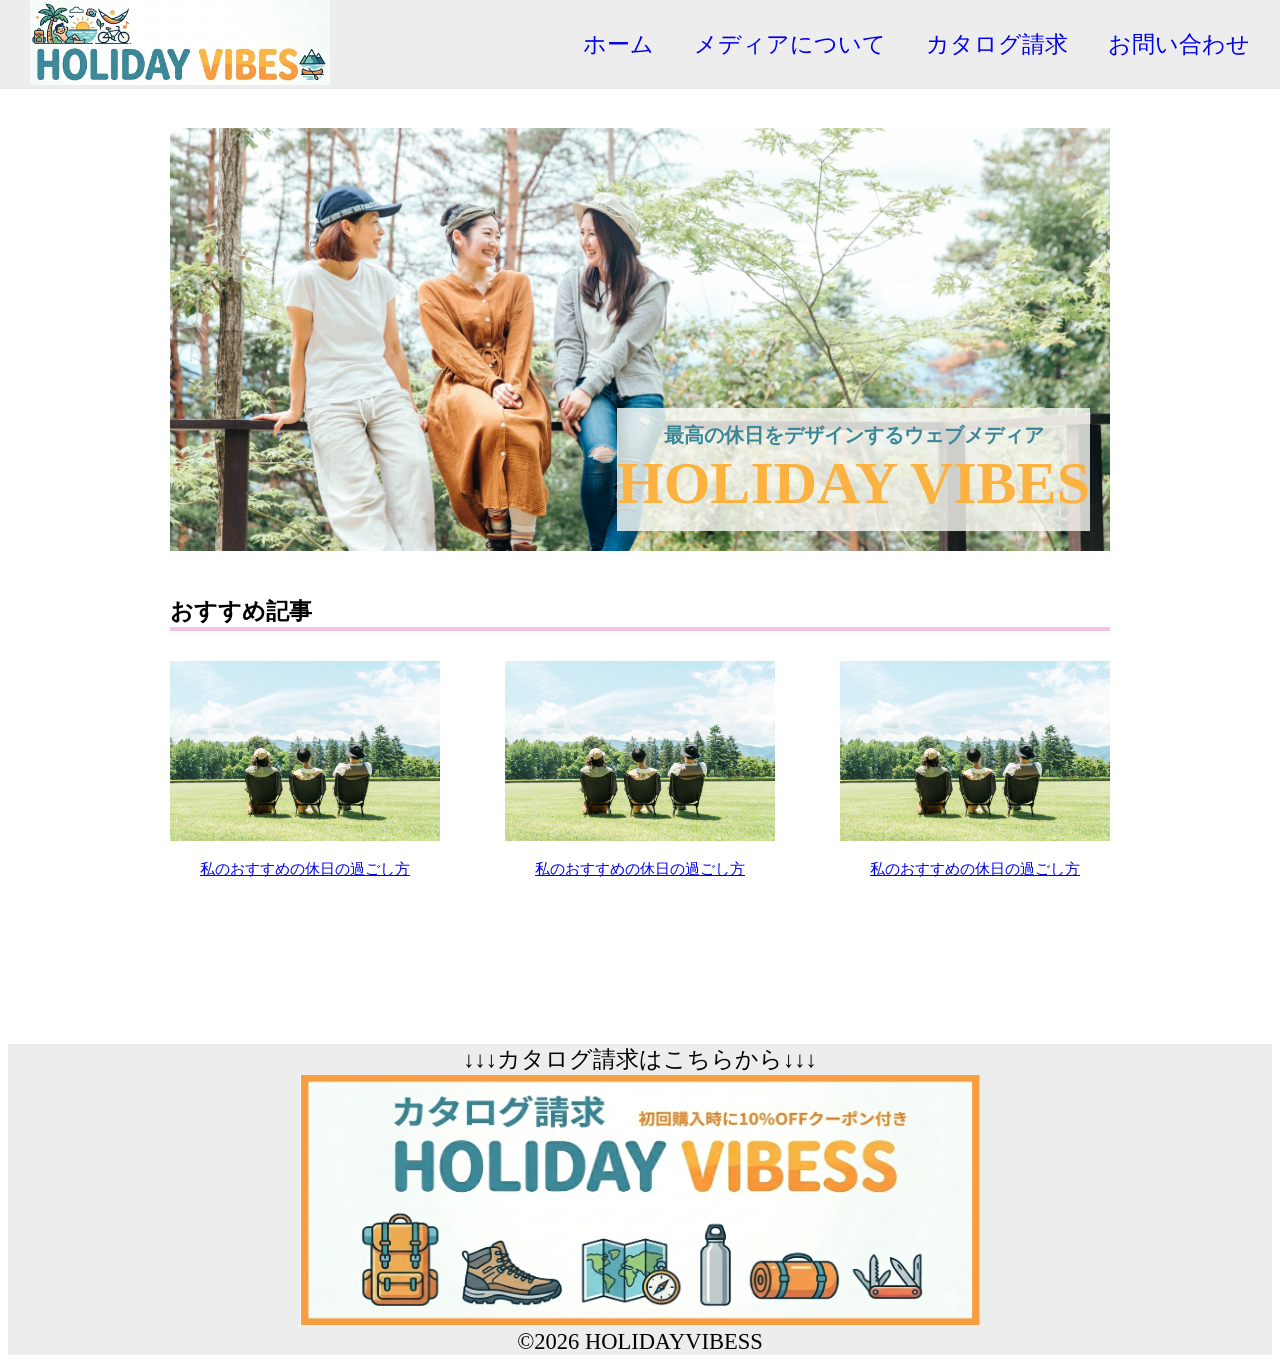
<file: 0406/index.html>
<!DOCTYPE html>
<html>
    <link rel="stylesheet" href="assets/css/mainpage.css">
  <head>
    <title>HOLIDAYVIBESSメインページ</title>
    <meta name="viewport" content="width=device-width, initial-scale=1.0">
  </head>

  <body>
  
  <header>
  
    <div>
      <img src="images/logo.png" alt="ロゴ" id="image-1" width="300" height="auto">
    </div>

    <nav>
            <ul>
                <li><a href="index.html">ホーム</a></li>
                <li><a href="https://www.e-corporation.co.jp/">メディアについて</a></li>
                <li><a href="kataroguform.html">カタログ請求</a></li>
                <li><a href="question.html">お問い合わせ</a></li>
            </ul>
        </nav>

    </header>

    

    <main>
        
        <div class="main-visual">
          <img src="images/mainpage.jpg" alt="メインページ写真" id="image-2">
          <div class="text">
            <h1>
              最高の休日をデザインするウェブメディア
              <br>
              <span class="site-name">HOLIDAY VIBES</span>
            </h1>
          </div>  
        </div>
        <h2>おすすめ記事</h2>

        <div class="articles">
            <div>
                <a href="article.html">
                <img src="images/image.jpg"  width="270" height="180" alt="3人">
                <p>私のおすすめの休日の過ごし方</p>
                </a>
            </div>

            <div>
                <a href="article.html">
                <img src="images/image.jpg"  width="270" height="180" alt="3人">
                <p>私のおすすめの休日の過ごし方</p>
                </a>
            </div>

            <div>
                <a href="article.html">
                <img src="images/image.jpg"  width="270" height="180" alt="3人">
                <p>私のおすすめの休日の過ごし方</p>
                </a>
            </div>
        </div>

    </main>

  <a id="back-btn" href="#">TOPに戻る</a>


  <script src="assets/js/buckbtn.js"></script>
  </body>
      <footer>
    <p>↓↓↓カタログ請求はこちらから↓↓↓</p>
    <a href="kataroguform.html" target="_blank">
      <img src="images/banner.png" alt="カタログ請求" width="680px" height="250px">
    </a>
    <p id="copyright">&copy;2026 HOLIDAYVIBESS</p>
  </footer>
</html>
</file>
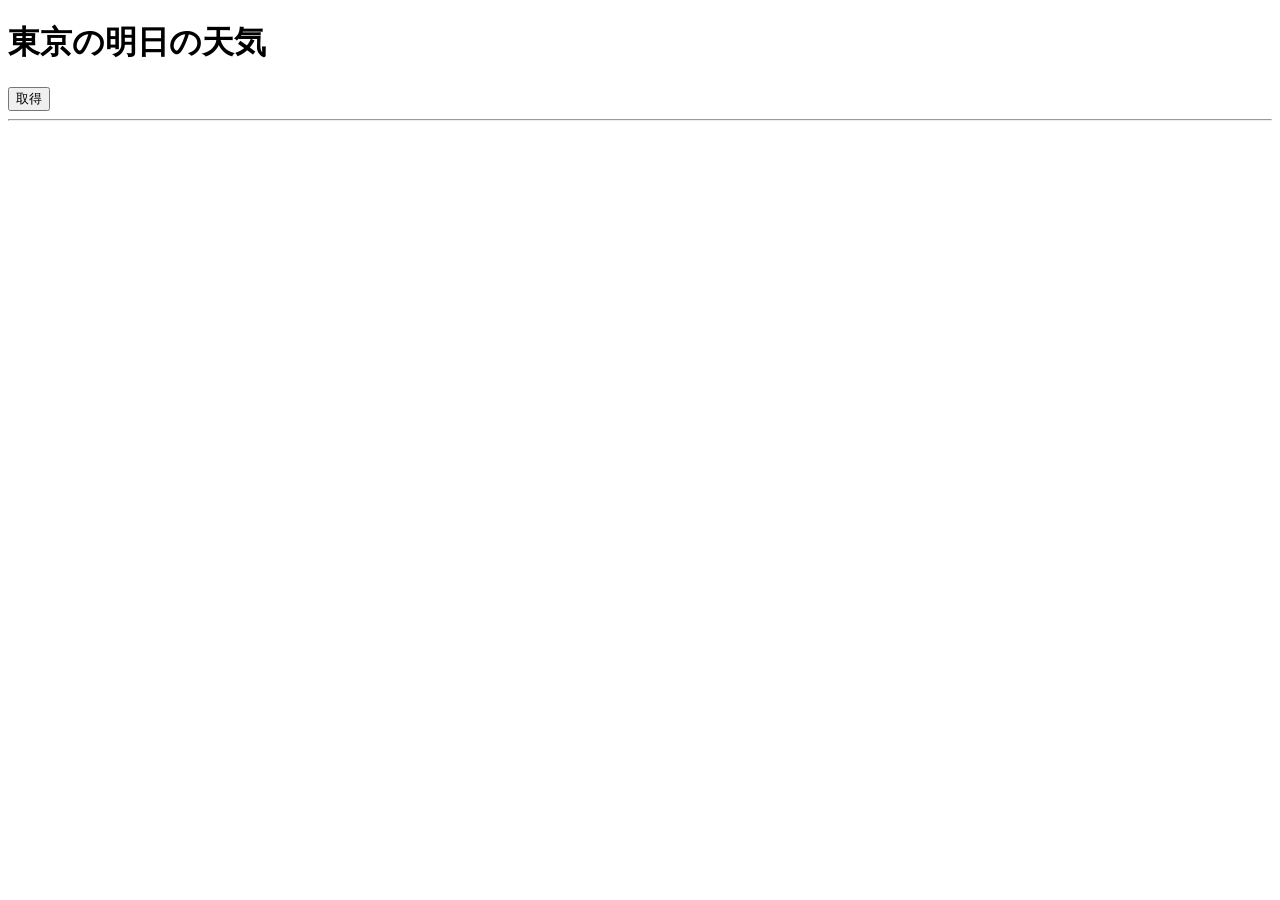
<file: 0420/index.html>
<!DOCTYPE html>
<html lang="ja">
<head>
    <meta charset="UTF-8">
    <meta name="viewport" content="width=device-width, initial-scale=1.0">
    <link rel="stylesheet" href="style.css">
    <title>'東京の明日の天気'</title>
</head>
<body>
  <h1>東京の明日の天気</h1>  

  <button id="output-btn">取得</button>

  <hr>

  <ul id="list1">
 
  </ul>

  <script src="weather.js"></script>
</body>
</html>
</file>
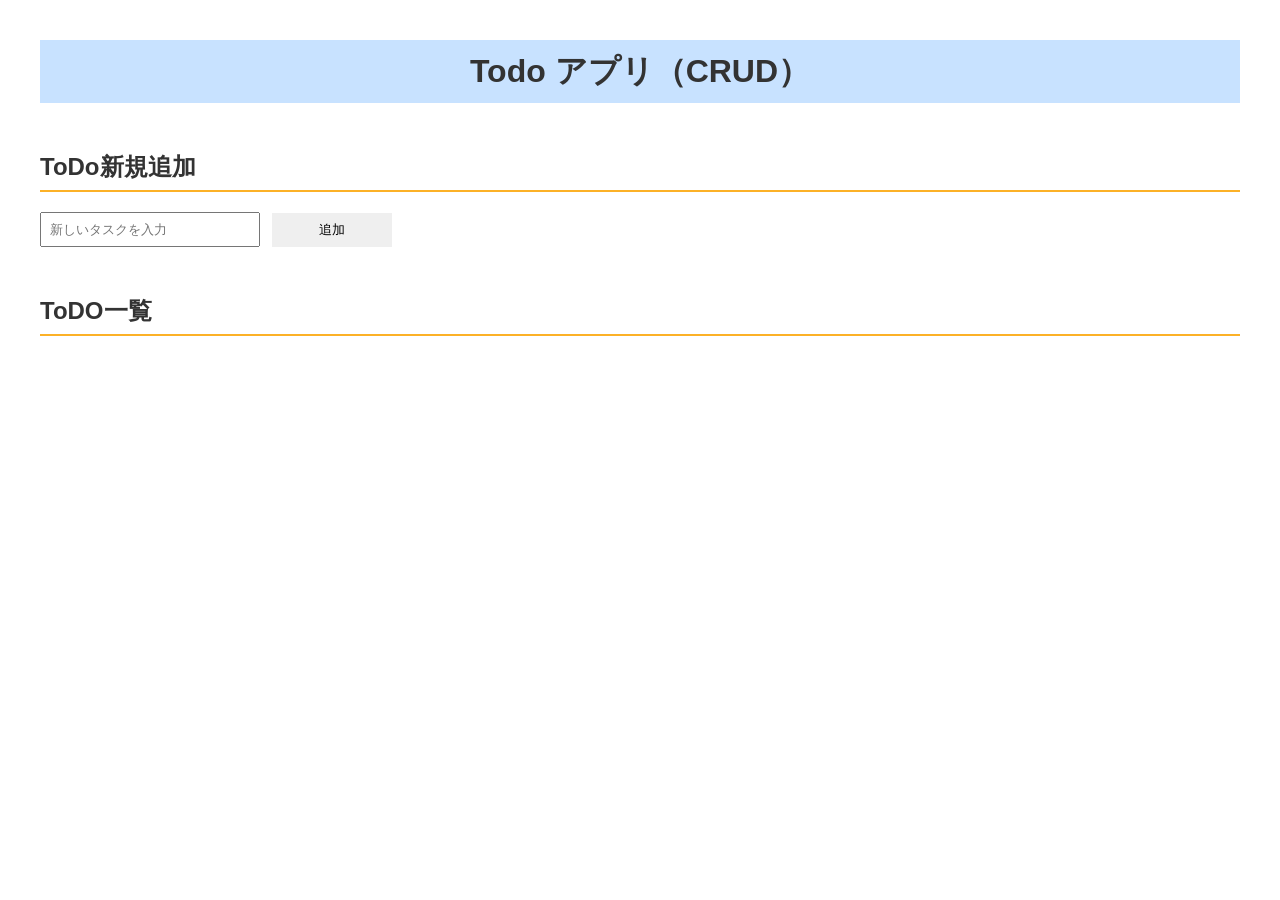
<file: f8506d40-a412-4026-8727-4015693291d3/todo/index.html>
<!DOCTYPE html>
<html lang="en">
<head>
	<meta charset="UTF-8">
	<meta name="viewport" content="width=device-width, initial-scale=1.0">
	<title>ToDOアプリ（CRUD）</title>
	<link rel="stylesheet" href="assets/css/style.css">
</head>
<body>
	<header>
		<h1>Todo アプリ（CRUD）</h1>
	</header>
	<main>
		<section>
			<form action="" name="form1">
				<!-- 入力フォーム -->
				<h2>ToDo新規追加</h2>
				<div class="form-area">
					<input id="todo-input"  name="addtext" type="text" placeholder="新しいタスクを入力">
					<button id="add-btn" type="button">追加</button>
				</div>
			</form>
		</section>
		<section>
			<h2>ToDO一覧</h2>
			<ul id="todo-list">

			</ul>
		</section>
	</main>

	<!-- 一覧表示 -->
	<script src="assets/js/app.js"></script>
</body>
</html>
</file>
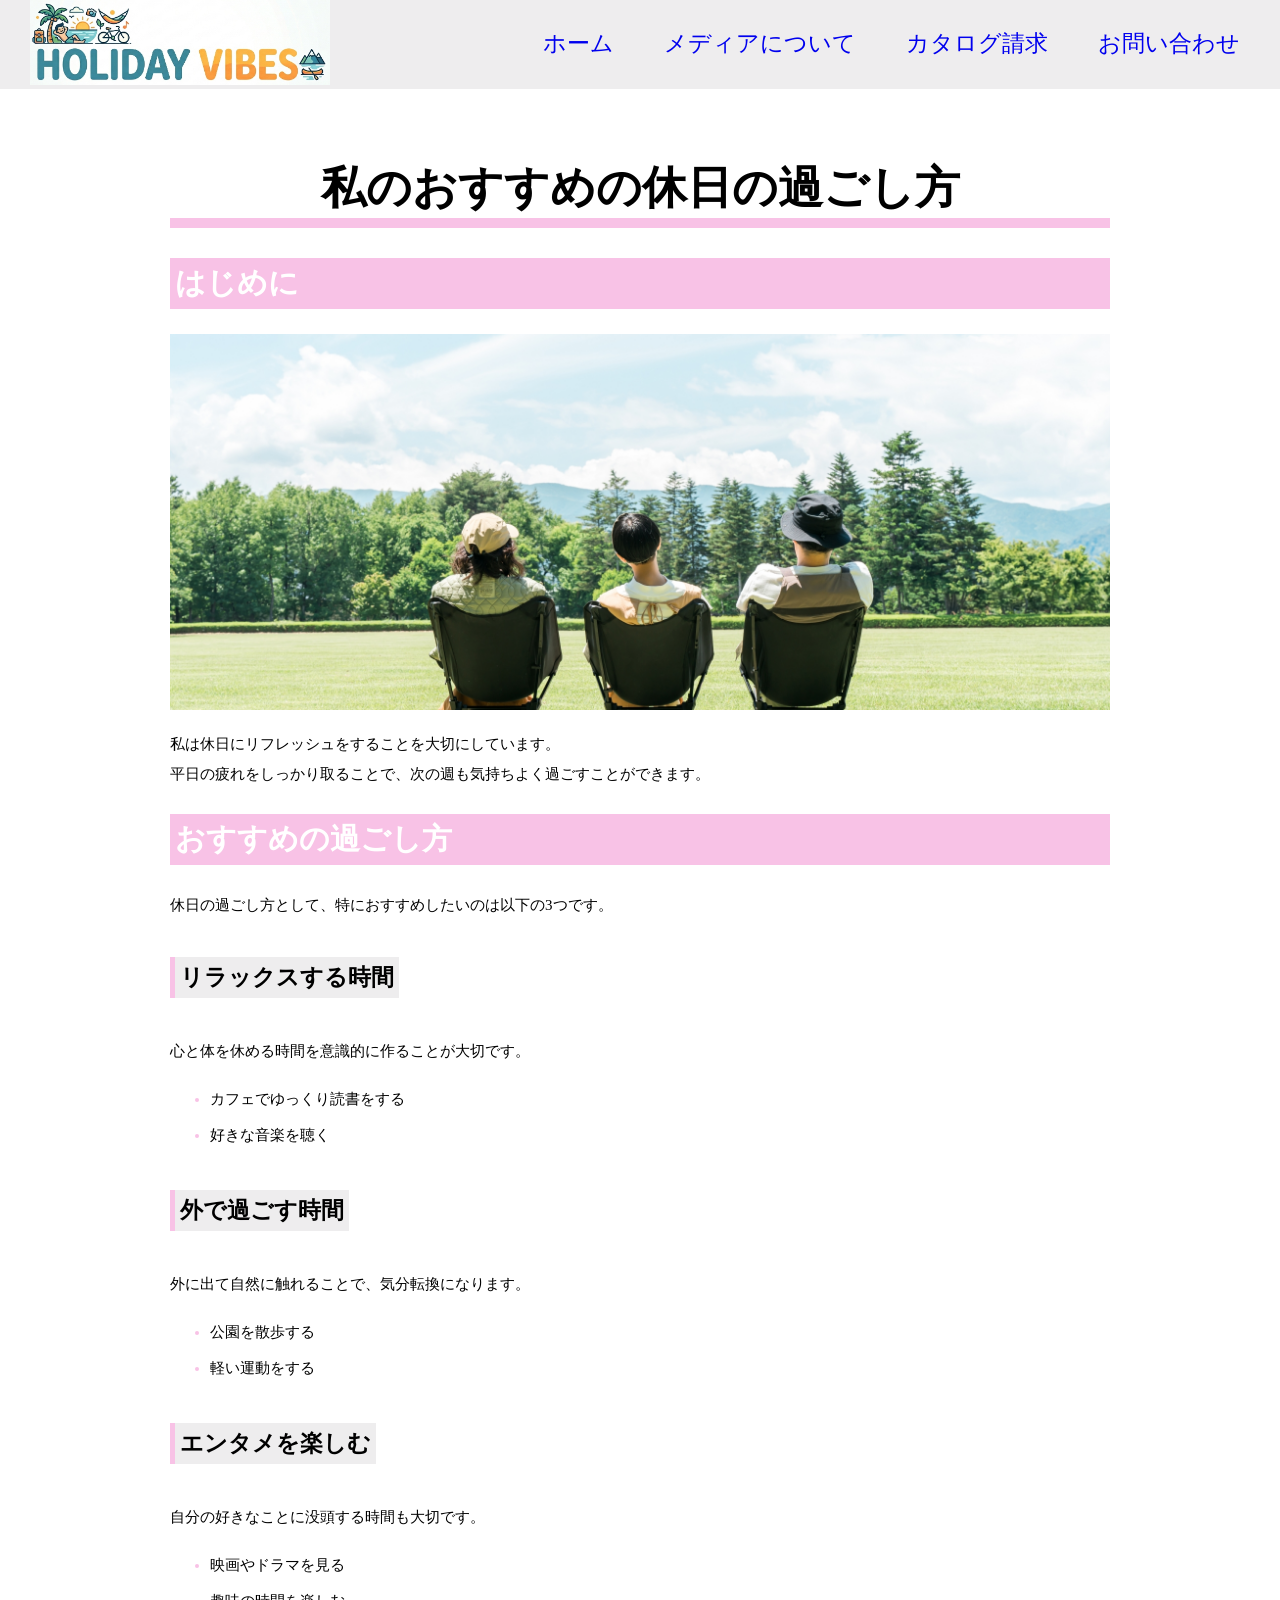
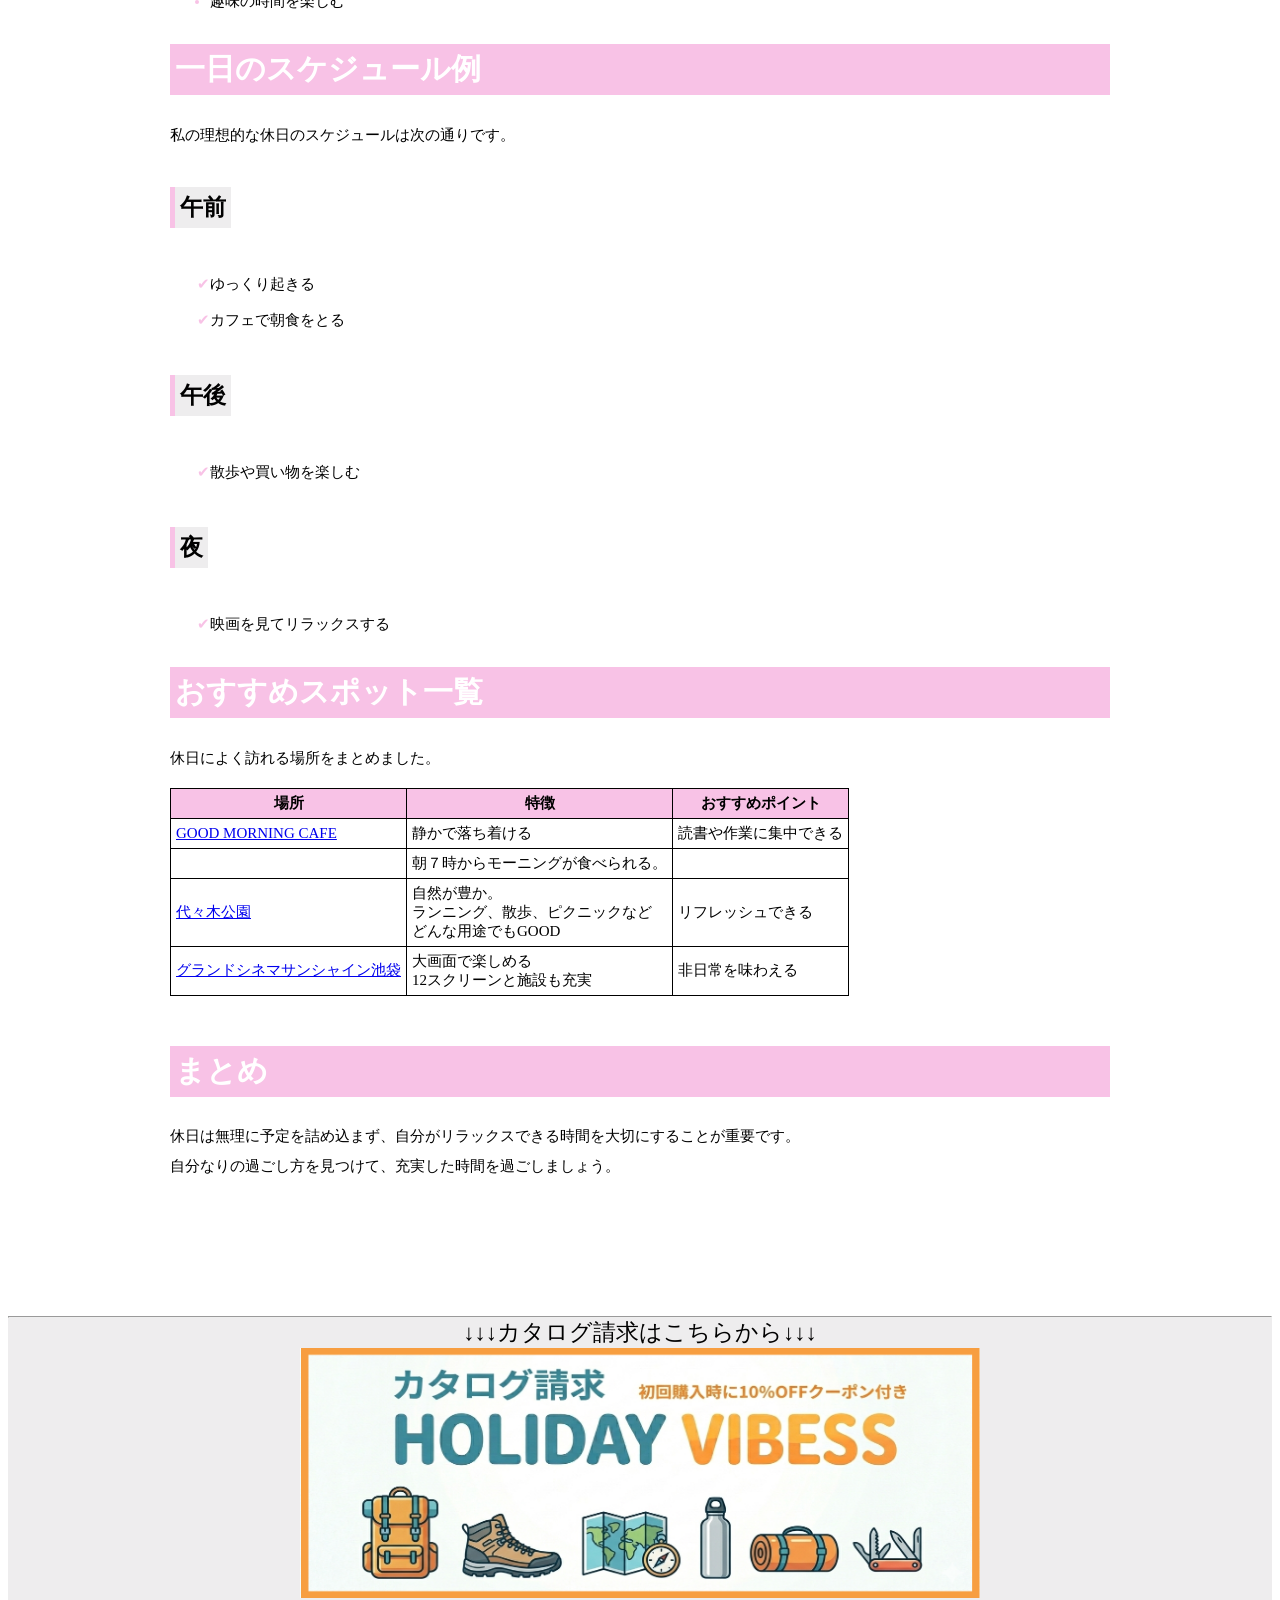
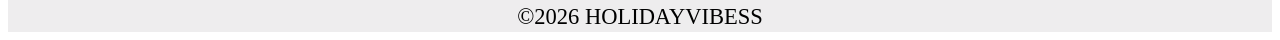
<file: 0406/article.html>
<!DOCTYPE html>
<html>
    <link rel="stylesheet" href="assets/css/style.css">
  <head>
    <title>私のおすすめの休日の過ごし方</title>
    <meta name="viewport" content="width=device-width, initial-scale=1.0">
  </head>
  <body>
  
  <header>
  
    <div>
      <img src="images/logo.png" alt="ロゴ" id="image-1" width="300" height="auto">
    </div>

    <nav>
            <ul>
                <li><a href="index.html">ホーム</a></li>
                <li><a href="https://www.e-corporation.co.jp/">メディアについて</a></li>
                <li><a href="kataroguform.html">カタログ請求</a></li>
                <li><a href="question.html">お問い合わせ</a></li>
            </ul>
        </nav>

    </header>
    
    <main>
    
      <h1>私のおすすめの休日の過ごし方</h1>

    <h2>はじめに</h2>
    <img src="images/image.jpg" id="image-2" alt="3人">
    <p>私は休日にリフレッシュをすることを大切にしています。<br>平日の疲れをしっかり取ることで、次の週も気持ちよく過ごすことができます。</p>

    <h2>おすすめの過ごし方</h2>
    <p>休日の過ごし方として、特におすすめしたいのは以下の3つです。</p>

    <h3>リラックスする時間</h3>
    <p>心と体を休める時間を意識的に作ることが大切です。</p>
    
    <ul class="list-1">
        <li>カフェでゆっくり読書をする</li>
        <li>好きな音楽を聴く</li>
    </ul>

    <h3>外で過ごす時間</h3>
    <p>外に出て自然に触れることで、気分転換になります。</p>
    <ul class="list-1">
        <li>公園を散歩する</li>
        <li>軽い運動をする</li>
    </ul>

    <h3>エンタメを楽しむ</h3>
    <p>自分の好きなことに没頭する時間も大切です。</p>
    <ul class="list-1">
        <li>映画やドラマを見る</li>
        <li>趣味の時間を楽しむ</li>
    </ul>

    <h2>一日のスケジュール例</h2>
    <p>私の理想的な休日のスケジュールは次の通りです。</p>

    <h3>午前</h3>
    <ol class="list-2">
        <li>ゆっくり起きる</li>
        <li>カフェで朝食をとる</li>
    </ol>

    <h3>午後</h3>
    <ol class="list-2">
        <li>散歩や買い物を楽しむ</li>
    </ol>


    <h3>夜</h3>
    <ol class="list-2">
        <li>映画を見てリラックスする</li>
    </ol>

    <h2>おすすめスポット一覧</h2>
    <p>休日によく訪れる場所をまとめました。</p>
    <table border="1 ">
        <tr>
            <th>場所</th> <th>特徴</th> <th>おすすめポイント</th>
        </tr>
        <tr>
            <td><a href="https://nowadays.tokyo/" target="_blank">GOOD MORNING CAFE</a></td> <td>静かで落ち着ける</td> <td>読書や作業に集中できる</td>
        </tr>
         <tr>
            <td></td> <td>朝７時からモーニングが食べられる。</td> <td></td>
        </tr>

        <tr>
            <td><a href="https://www.tokyo-park.or.jp/park/yoyogi/index.html" target="_blank">代々木公園</a></td> <td>自然が豊か。<br>ランニング、散歩、ピクニックなど<br>どんな用途でもGOOD</td> <td>リフレッシュできる</td>   
        </tr>

        <tr>
            <td><a href="https://www.timeout.jp/tokyo/ja/%E6%98%A0%E7%94%BB%E9%A4%A8/grand-cinema-sunshine" target="_blank">グランドシネマサンシャイン池袋</a></td> <td>大画面で楽しめる<br>12スクリーンと施設も充実</td> <td>非日常を味わえる</td>
        </tr>

    </table>

    <h2>まとめ</h2>
    <p>休日は無理に予定を詰め込まず、自分がリラックスできる時間を大切にすることが重要です。 <br>
                    自分なりの過ごし方を見つけて、充実した時間を過ごしましょう。</p>

    </main>

    <a id="back-btn" href="#">TOPに戻る</a>


  <script src="assets/js/buckbtn.js"></script>
  </body>

  <hr>

  <footer>
    <p>↓↓↓カタログ請求はこちらから↓↓↓</p>
    <a href="kataroguform.html" target="_blank">
      <img src="images/banner.png" alt="カタログ請求" width="680px" height="250px">
    </a>
    <p id="copyright">&copy;2026 HOLIDAYVIBESS</p>
  </footer>
</html>
</file>
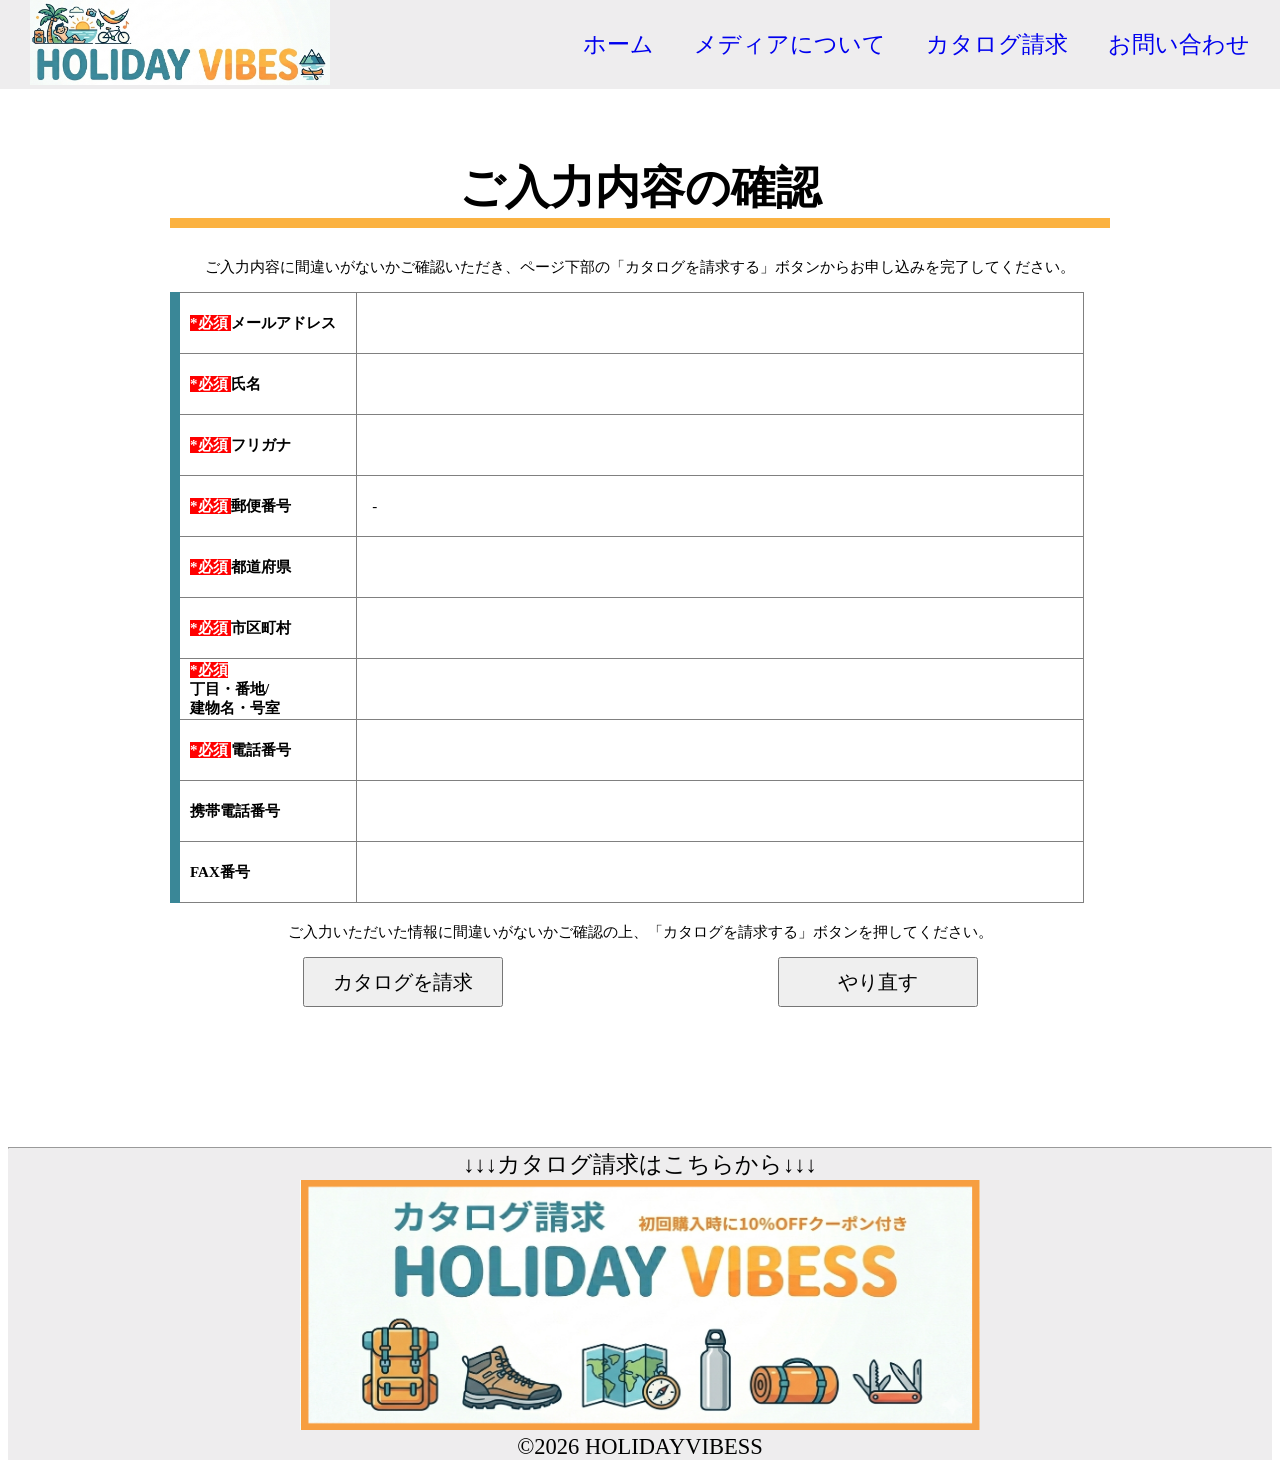
<file: 0406/confirm.html>
<!DOCTYPE html>
<html lang="ja">
<head>
    <meta charset="UTF-8">
    <meta name="viewport" content="width=device-width, initial-scale=1.0">
    <link rel="stylesheet" href="assets/css/from.css">
    <title>入力内容確認フォーム</title>
</head>

<body>

<header>
    
     <div>
      <img src="images/logo.png" alt="ロゴ" id="image-1" width="300" height="auto">
    </div>

    <nav>
            <ul>
                <li><a href="index.html">ホーム</a></li>
                <li><a href="https://www.e-corporation.co.jp/">メディアについて</a></li>
                <li><a href="kataroguform.html">カタログ請求</a></li>
                <li><a href="question.html">お問い合わせ</a></li>
            </ul>
        </nav>

</header>

<main>
    <h1>ご入力内容の確認</h1>

    <p class="start">ご入力内容に間違いがないかご確認いただき、ページ下部の「カタログを請求する」ボタンからお申し込みを完了してください。</p>

    <div id="errorMessage"></div>


<form name="form1">
<table border="1">
    <tr>
        <th class="koumoku" ><label id="k1" for="">メールアドレス</label></th>
        <td class="nyuryoku"><div id="email"></div></td>
    </tr>
    <tr>
        <th class="koumoku"><label id="k2" for="">氏名</label></th>
        <td class="nyuryoku"><div id="kanji"></div></td>
    </tr>
    
    <tr>
        <th class="koumoku"><label id="k3" for="">フリガナ</label></th>
        <td class="nyuryoku"><div id="furigana"></div></td>
    </tr>
    
    <tr>
        <th class="koumoku"><label id="k4" for="">郵便番号</label></th>
        <td class="nyuryoku" id="zip"><div id="zip1"></div>
            -
            <div id="zip2"></div>
        </td>
    </tr>

    <tr>
        <th class="koumoku"><label id="k5" for="">都道府県</label></th>
        <td class="nyuryoku">
            <div id="address1"></div>
        </td>
    </tr>
    
    <tr>
        <th class="koumoku"><label id="k6" for="">市区町村</label></th>
        <td class="nyuryoku"><div id="address2"></div></td>
    </tr>

    <tr>
        <th class="koumoku"><label id="k7" for=""><br>丁目・番地/ <br>建物名・号室</label></th>
        <td class="nyuryoku"><div id="address3"></div></td>
    </tr>
    
    <tr>
        <th class="koumoku"><label id="k8" for="">電話番号</label></th>
        <td class="nyuryoku"><div id="phone1"></div></td>
    </tr>

    <tr>
        <th class="koumoku"><label for="">携帯電話番号</label></th>
        <td class="nyuryoku"><div id="phone2"></div></td>
    </tr>
        <th class="koumoku"><label for="">FAX番号</label></th>
        <td class="nyuryoku"><div id="phone3"></div></td>
    <tr>
        
    </tr>
</table>





<p class="start">ご入力いただいた情報に間違いがないかご確認の上、「カタログを請求する」ボタンを押してください。</p>

<div class="button">
        <input type="submit" value="カタログを請求" id="submitBtn">
        <input type="reset" value="やり直す">
</div>
</form>

</main>
<a id="back-btn" href="#">TOPに戻る</a>


<script src="assets/js/buckbtn.js"></script>
<script src="assets/js/confirm.js"></script>
</body>

<hr>

<footer>
    <p>↓↓↓カタログ請求はこちらから↓↓↓</p>
    <a href="kataroguform.html" target="_blank">
      <img src="images/banner.png" alt="カタログ請求" width="680px" height="250px">
    </a>
    <p>&copy;2026 HOLIDAYVIBESS</p>
  </footer>
</html>
</file>
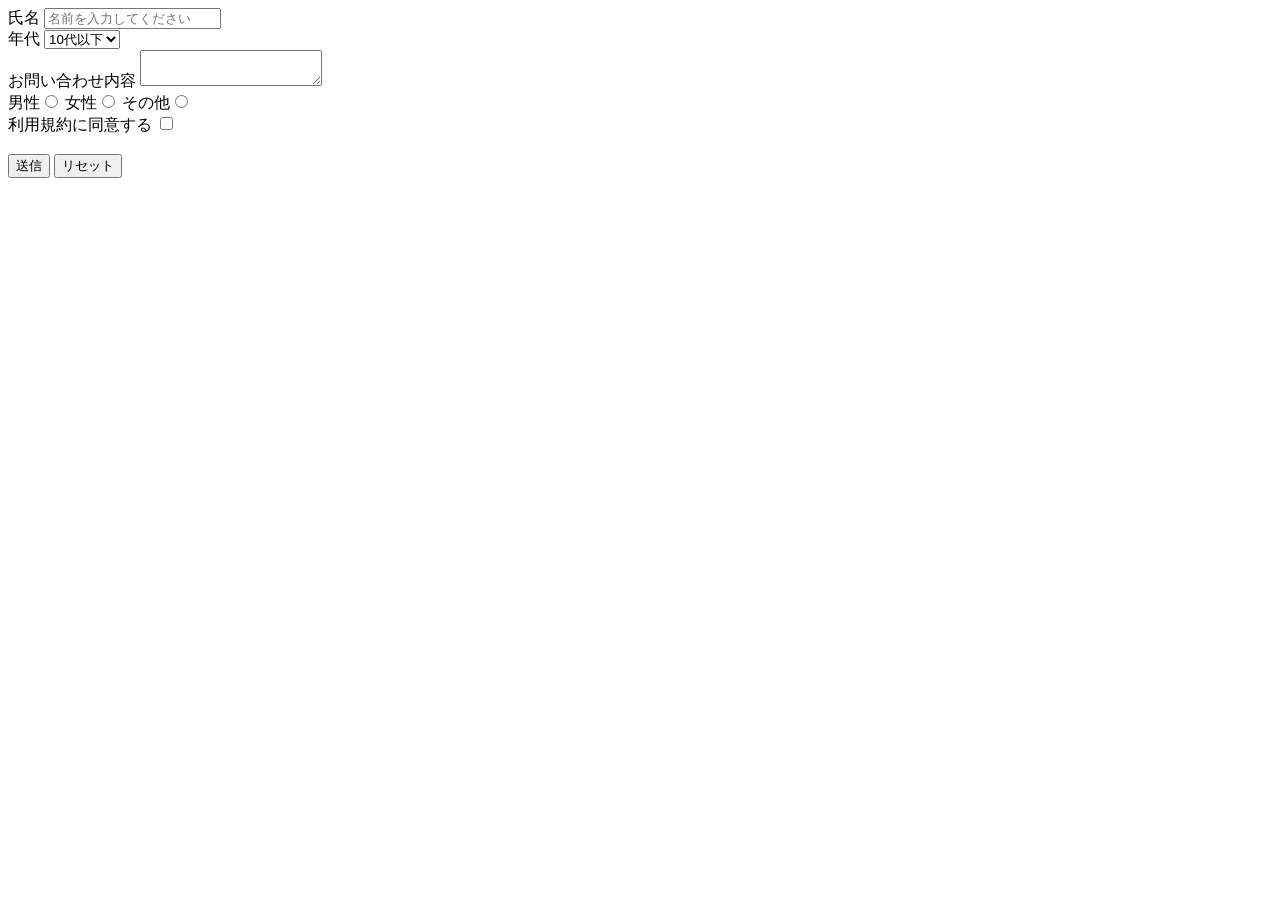
<file: 0406/form.html>
<!DOCTYPE html>
<html>

<body>
    <form>
        <label>氏名</label>
        <input type="text" placeholder="名前を入力してください">
        <br>

        <label>年代</label>
        <select>
            <option>10代以下</option>
            <option>20代</option>
            <option>30代</option>
            <option>40代以上</option>
        </select>
        <br>

        <label>お問い合わせ内容</label>
        <textarea></textarea>
        <br>

        <label>男性</label><input type="radio" name="gender">
        <label>女性</label><input type="radio" name="gender">
        <label>その他</label><input type="radio" name="gender">
        <br>
    
        <label>利用規約に同意する</label>
        <input type="checkbox">
        <br>
        <br>

        <input type="submit" value="送信">
        <input type="reset" value="リセット">

        
    </form>
</body>
</html>
</file>
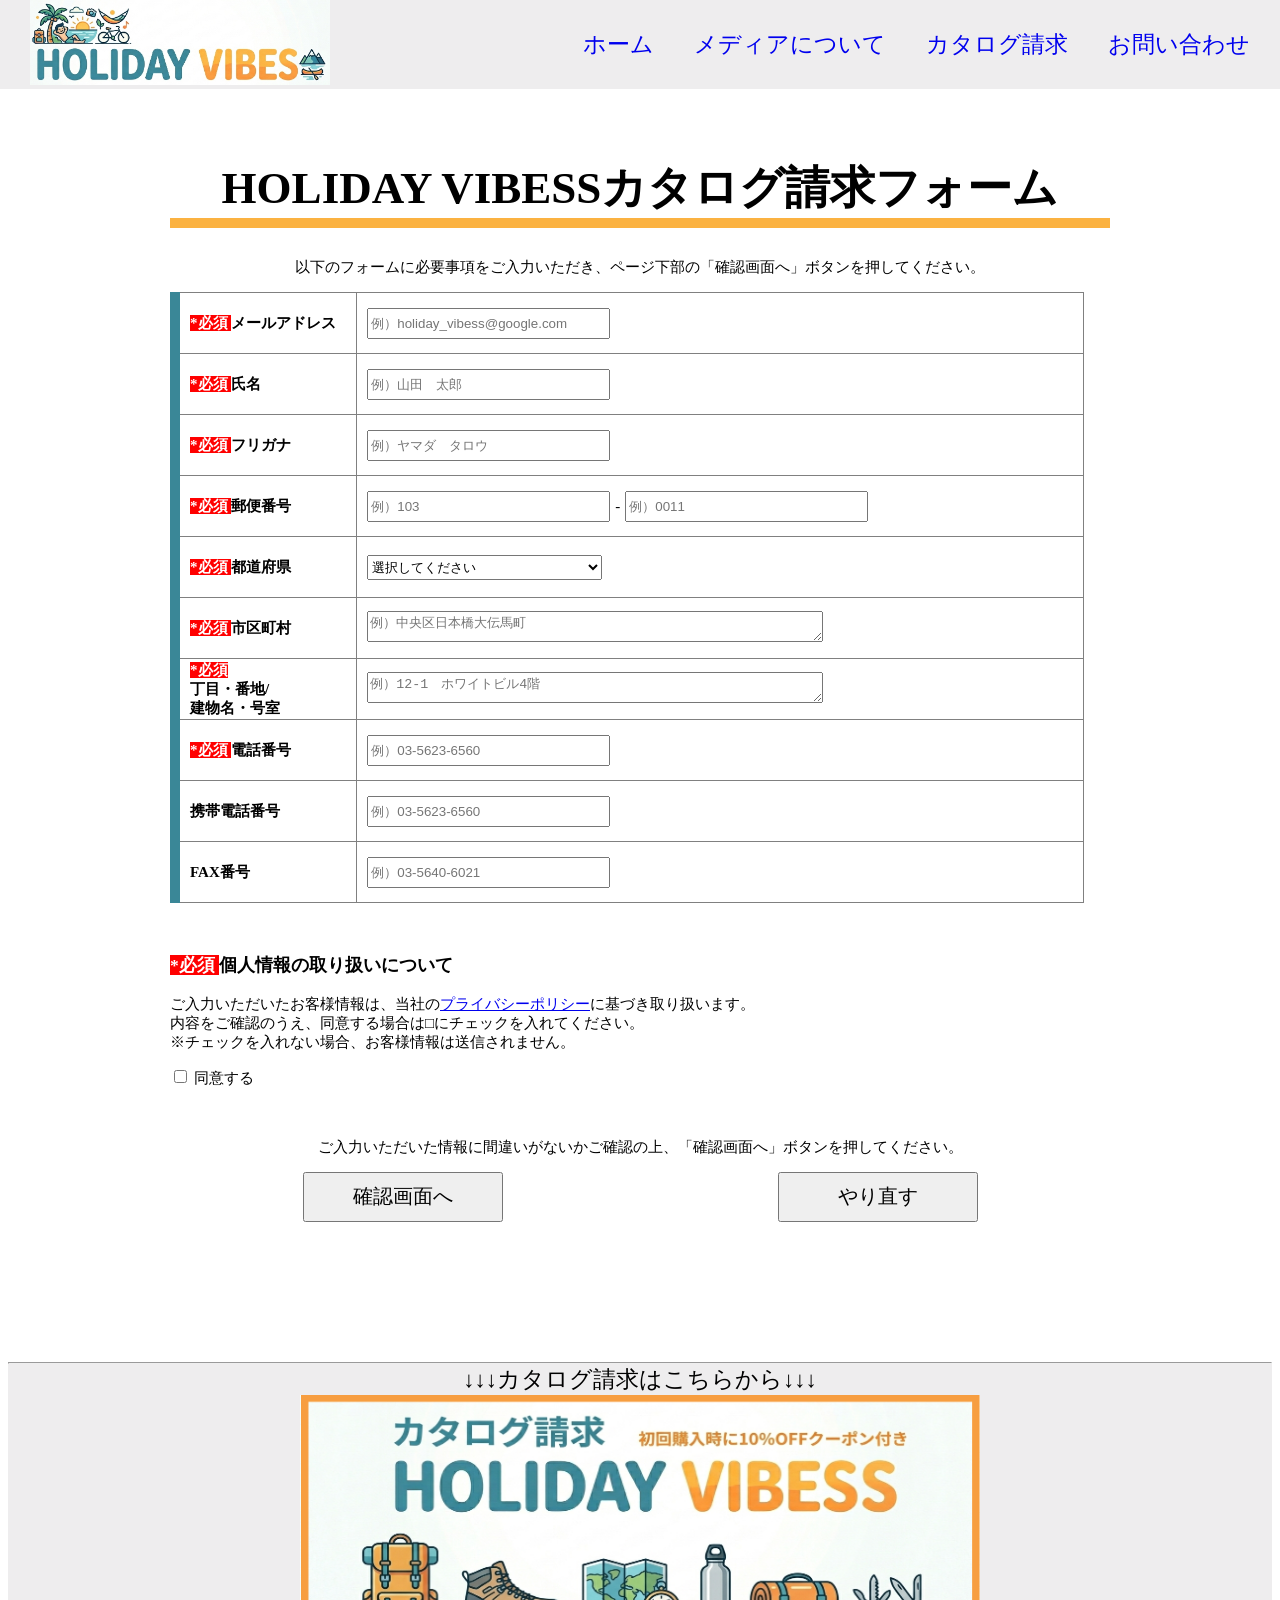
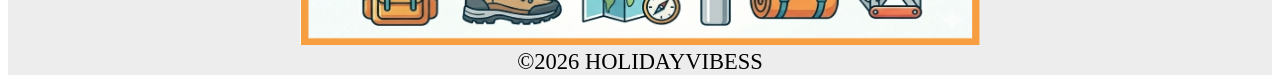
<file: 0406/kataroguform.html>
<!DOCTYPE html>
<html lang="ja">
<head>
    <meta charset="UTF-8">
    <meta name="viewport" content="width=device-width, initial-scale=1.0">
    <link rel="stylesheet" href="assets/css/from.css">
    <title>カタログ請求フォーム</title>
</head>

<body>

<header>
    
    <div>
      <img src="images/logo.png" alt="ロゴ" id="image-1" width="300" height="auto">
    </div>

    <nav>
            <ul>
                <li><a href="index.html">ホーム</a></li>
                <li><a href="https://www.e-corporation.co.jp/">メディアについて</a></li>
                <li><a href="kataroguform.html">カタログ請求</a></li>
                <li><a href="question.html">お問い合わせ</a></li>
            </ul>
        </nav>

</header>

<main>
    <h1>HOLIDAY VIBESSカタログ請求フォーム</h1>

    <p class="start">以下のフォームに必要事項をご入力いただき、ページ下部の「確認画面へ」ボタンを押してください。</p>

    <div id="errorMessage"></div>


<form name="form1">
<table border="1">
    <tr>
        <th class="koumoku" ><label id="k1" for="">メールアドレス</label></th>
        <td class="nyuryoku"><input type="email" placeholder="例）holiday_vibess@google.com" required name="email" id="email"></td>
    </tr>
    <tr>
        <th class="koumoku"><label id="k2" for="">氏名</label></th>
        <td class="nyuryoku"><input type="text" placeholder="例）山田　太郎" required name="kanji"> </td>
    </tr>
    
    <tr>
        <th class="koumoku"><label id="k3" for="">フリガナ</label></th>
        <td class="nyuryoku"><input type="text" placeholder="例）ヤマダ　タロウ" required name="furigana"></td>
    </tr>
    
    <tr>
        <th class="koumoku"><label id="k4" for="">郵便番号</label></th>
        <td class="nyuryoku" id="zip"><input type="text" placeholder="例）103" required name="zip1">
            -
            <input type="text" placeholder="例）0011" required name="zip2">
        </td>
    </tr>

    <tr>
        <th class="koumoku"><label id="k5" for="">都道府県</label></th>
        <td class="nyuryoku">
            <select name="address1" id="" required>
                <option value="select">選択してください</option>
                <option value="Hokkaido">北海道</option>
                <option value="Aomori">青森県</option>
                <option value="Iwate">岩手県</option>
                <option value="Miyagi">宮城県</option>
                <option value="Akita">秋田県</option>
                <option value="Yamagata">山形県</option>
                <option value="Fukushima">福島県</option>

                <option value="Ibaraki">茨城県</option>
                <option value="Tochigi">栃木県</option>
                <option value="Gunma">群馬県</option>
                <option value="Saitama">埼玉県</option>
                <option value="Chiba">千葉県</option>
                <option value="Tokyo">東京都</option>
                <option value="Kanagawa">神奈川県</option>

                <option value="Niigata">新潟県</option>
                <option value="Toyama">富山県</option>
                <option value="Ishikawa">石川県</option>
                <option value="Fukui">福井県</option>
                <option value="Yamanashi">山梨県</option>
                <option value="Nagano">長野県</option>

                <option value="Gifu">岐阜県</option>
                <option value="Shizuoka">静岡県</option>
                <option value="Aichi">愛知県</option>
                <option value="Mie">三重県</option>

                <option value="Shiga">滋賀県</option>
                <option value="Kyoto">京都府</option>
                <option value="Osaka">大阪府</option>
                <option value="Hyogo">兵庫県</option>
                <option value="Nara">奈良県</option>
                <option value="Wakayama">和歌山県</option>

                <option value="Tottori">鳥取県</option>
                <option value="Shimane">島根県</option>
                <option value="Okayama">岡山県</option>
                <option value="Hiroshima">広島県</option>
                <option value="Yamaguchi">山口県</option>

                <option value="Tokushima">徳島県</option>
                <option value="Kagawa">香川県</option>
                <option value="Ehime">愛媛県</option>
                <option value="Kochi">高知県</option>

                <option value="Fukuoka">福岡県</option>
                <option value="Saga">佐賀県</option>
                <option value="Nagasaki">長崎県</option>
                <option value="Kumamoto">熊本県</option>
                <option value="Oita">大分県</option>
                <option value="Miyazaki">宮崎県</option>
                <option value="Kagoshima">鹿児島県</option>

                <option value="Okinawa">沖縄県</option>
            </select>
        </td>
    </tr>
    
    <tr>
        <th class="koumoku"><label id="k6" for="">市区町村</label></th>
        <td class="nyuryoku"><textarea class="textarea" placeholder="例）中央区日本橋大伝馬町" required name="address2"></textarea></td>
    </tr>

    <tr>
        <th class="koumoku"><label id="k7" for=""><br>丁目・番地/ <br>建物名・号室</label></th>
        <td class="nyuryoku"><textarea class="textarea" placeholder="例）12-1　ホワイトビル4階" required name="address3"></textarea></td>
    </tr>
    
    <tr>
        <th class="koumoku"><label id="k8" for="">電話番号</label></th>
        <td class="nyuryoku"><input type="tel" placeholder="例）03-5623-6560" required name="phone1" id="phone1"></td>
    </tr>

    <tr>
        <th class="koumoku"><label for="">携帯電話番号</label></th>
        <td class="nyuryoku"><input type="tel" placeholder="例）03-5623-6560" name="phone2"></td>
    </tr>
        <th class="koumoku"><label for="">FAX番号</label></th>
        <td class="nyuryoku"><input type="tel" placeholder="例）03-5640-6021" name="phone3"></td>
    <tr>
        
    </tr>
</table>



<div class="personal">
    <h3>個人情報の取り扱いについて</h3>
    <p id="information">ご入力いただいたお客様情報は、当社の<a href="https://www.e-corporation.co.jp/private/" target="_blank">プライバシーポリシー</a>に基づき取り扱います。<br>
    内容をご確認のうえ、同意する場合は□にチェックを入れてください。<br>
    ※チェックを入れない場合、お客様情報は送信されません。</p>

    
    <input type="checkbox" required id="checkbox">
    <label for="">同意する</label>

</div>

<p class="start">ご入力いただいた情報に間違いがないかご確認の上、「確認画面へ」ボタンを押してください。</p>


    <div class="button">
        <input type="button" value="確認画面へ" id="submitBtn">
        <input type="reset" value="やり直す">
    </div>
</form>
</main>
<a id="back-btn" href="#">TOPに戻る</a>


<script src="assets/js/buckbtn.js"></script>
<script src="assets/js/dom.js"></script>
</body>

<hr>

<footer>
    <p>↓↓↓カタログ請求はこちらから↓↓↓</p>
    <a href="kataroguform.html" target="_blank">
      <img src="images/banner.png" alt="カタログ請求" width="680px" height="250px">
    </a>
    <p>&copy;2026 HOLIDAYVIBESS</p>
  </footer>
</html>
</file>
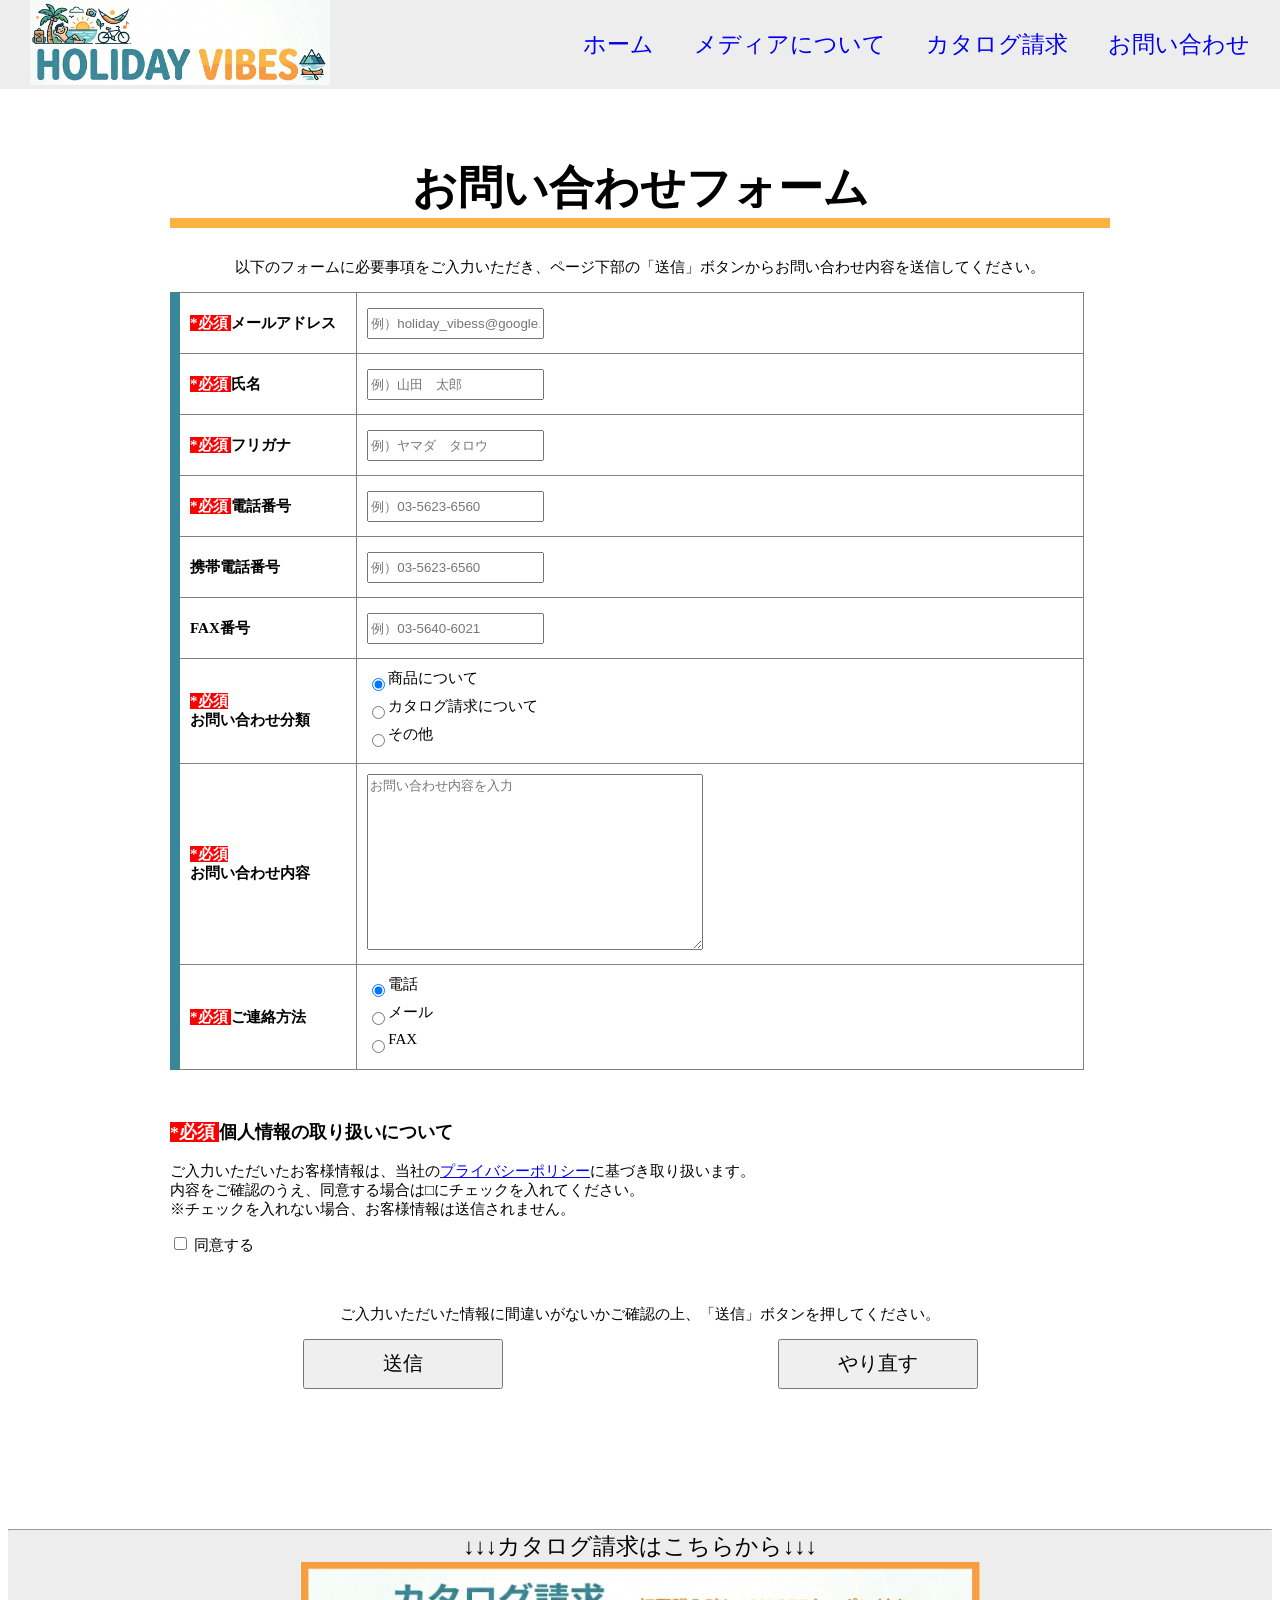
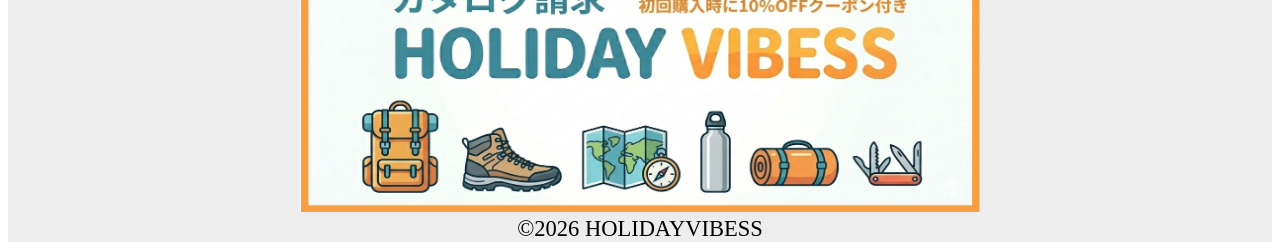
<file: 0406/question.html>
<!DOCTYPE html>
<html lang="ja">
<head>
    <meta charset="UTF-8">
    <meta name="viewport" content="width=device-width, initial-scale=1.0">
    <link rel="stylesheet" href="assets/css/question.css">
    <title>お問い合わせ</title>
</head>

<body>

<header>
    
     <div>
      <img src="images/logo.png" alt="ロゴ" id="image-1" width="300" height="auto">
    </div>

    <nav>
            <ul>
                <li><a href="index.html">ホーム</a></li>
                <li><a href="https://www.e-corporation.co.jp/">メディアについて</a></li>
                <li><a href="kataroguform.html">カタログ請求</a></li>
                <li><a href="question.html">お問い合わせ</a></li>
            </ul>
        </nav>

</header>

<main>
    <h1>お問い合わせフォーム</h1>

    <p class="start">以下のフォームに必要事項をご入力いただき、ページ下部の「送信」ボタンからお問い合わせ内容を送信してください。</p>

    <div id="errorMessage"></div>

<form name="form1">
<table border="1">
    <tr>
        <th class="koumoku" ><label id="k1" for="">メールアドレス</label></th>
        <td class="nyuryoku"><input type="email" placeholder="例）holiday_vibess@google.com" required name="email"></td>
    </tr>
    <tr>
        <th class="koumoku"><label id="k2" for="">氏名</label></th>
        <td class="nyuryoku"><input type="text" placeholder="例）山田　太郎" required name="kanji"> </td>
    </tr>
    
    <tr>
        <th class="koumoku"><label id="k3" for="">フリガナ</label></th>
        <td class="nyuryoku"><input type="text" placeholder="例）ヤマダ　タロウ" required name="furigana"></td>
    </tr>

    <tr>
        <th class="koumoku"><label id="k8" for="">電話番号</label></th>
        <td class="nyuryoku"><input type="tel" placeholder="例）03-5623-6560" required name="phone1"></td>
    </tr>

    <tr>
        <th class="koumoku"><label for="">携帯電話番号</label></th>
        <td class="nyuryoku"><input type="tel" placeholder="例）03-5623-6560" name="phone2"></td>
    </tr>
        <th class="koumoku"><label for="">FAX番号</label></th>
        <td class="nyuryoku"><input type="tel" placeholder="例）03-5640-6021" name="phone3"></td>
    <tr>
        <th class="koumoku"><label for="" id="k4"><br>お問い合わせ分類</label></th>
        <td class="nyuryoku">
            <label class="type"><input type="radio" name="kinds" checked="1">商品について</label>
            <label class="type"><input type="radio" name="kinds">カタログ請求について</label>
            <label class="type"><input type="radio" name="kinds">その他</label>
        
        </td>
    </tr>
    <tr>
        <th class="koumoku"><label for="" id="k5"><br>お問い合わせ内容</label></th>
        <td class="nyuryoku"><textarea name="content" id="box" placeholder="お問い合わせ内容を入力" required></textarea></td>
    </tr>

     <tr>
        <th class="koumoku"><label for="" id="k6">ご連絡方法</label></th>
        <td class="nyuryoku">
            <label class="type"><input type="radio" name="kind" required checked="1">電話</label>
            <label class="type"><input type="radio" name="kind" required>メール</label>
            <label class="type"><input type="radio" name="kind" required>FAX</label>
        
        </td>
    </tr>
</table>


    

<div class="personal">
    <h3>個人情報の取り扱いについて</h3>
    <p id="information">ご入力いただいたお客様情報は、当社の<a href="https://www.e-corporation.co.jp/private/" target="_blank">プライバシーポリシー</a>に基づき取り扱います。<br>
    内容をご確認のうえ、同意する場合は□にチェックを入れてください。<br>
    ※チェックを入れない場合、お客様情報は送信されません。</p>

    
    <input type="checkbox" required id="checkbox">
    <label for="">同意する</label>
   
</div>

<p class="start">ご入力いただいた情報に間違いがないかご確認の上、「送信」ボタンを押してください。</p>

<div class="button">
        <input type="submit" value="送信" id="submitBtn">
        <input type="reset" value="やり直す">
</div>
</form>
</main>
<a id="back-btn" href="#">TOPに戻る</a>


  <script src="assets/js/buckbtn.js"></script>
  <script src="assets/js/question.js"></script>
</body>

<hr>

<footer>
    <p>↓↓↓カタログ請求はこちらから↓↓↓</p>
    <a href="kataroguform.html" target="_blank">
      <img src="images/banner.png" alt="カタログ請求" width="680px" height="250px">
    </a>
    <p>&copy;2026 HOLIDAYVIBESS</p>
  </footer>

</html>
</file>
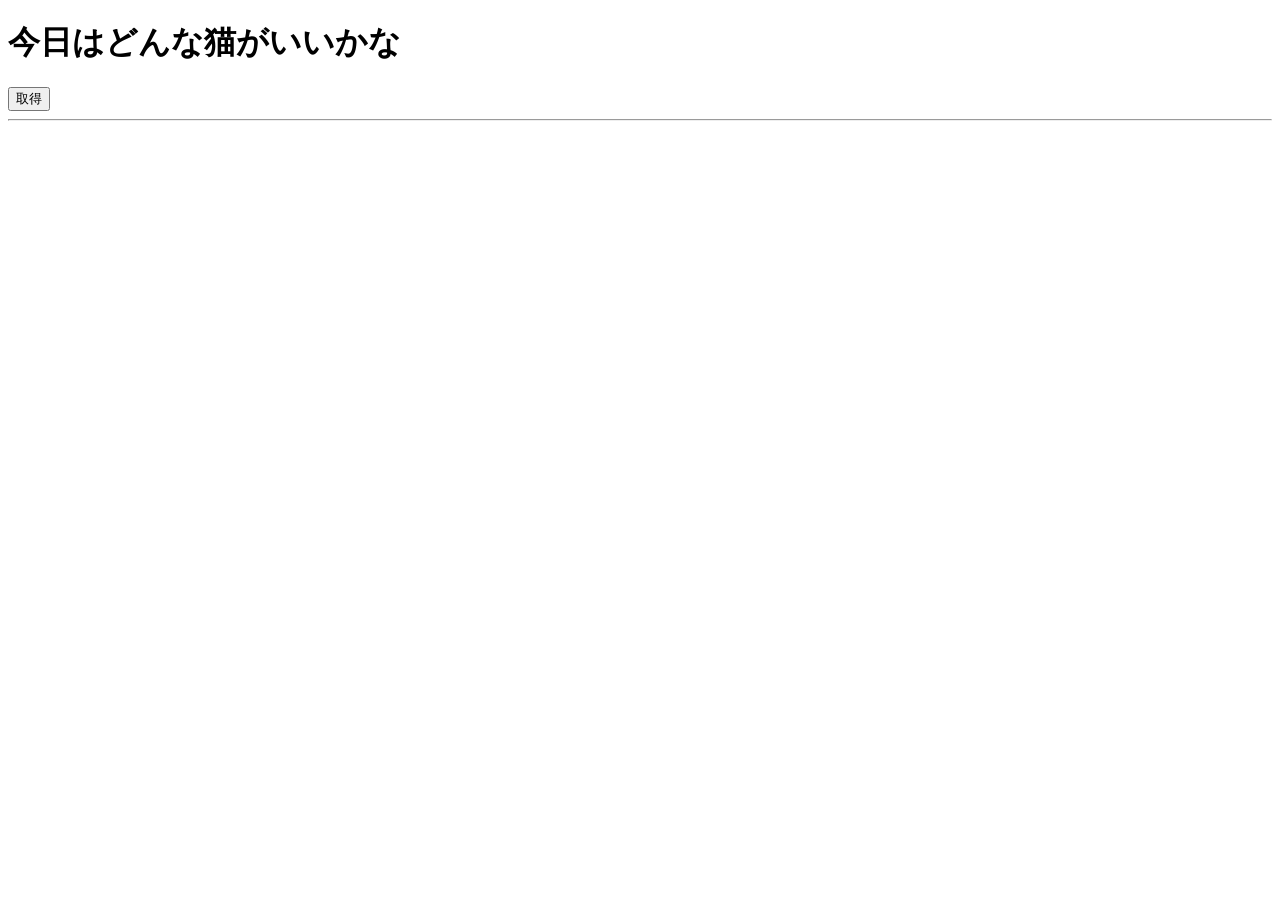
<file: 0420/cat.html>
<!DOCTYPE html>
<html lang="ja">
<head>
    <meta charset="UTF-8">
    <meta name="viewport" content="width=device-width, initial-scale=1.0">
    <title>今日はどんな猫がいいかな</title>
</head>
<body>
    <h1>今日はどんな猫がいいかな</h1>

    <button id="output-btn">取得</button>

    <hr>

    <div id="catPicture">

    </div>

    <script src="cat.js"></script>
</body>
</html>
</file>
<file: 0406/assets/css/mainpage.css>
html {
    font-size: 15px;
    
}


main {
    max-width: 940px;
    margin-left: auto;
    margin-right: auto;
    padding-top: 0;    
}


#image-2 {
    aspect-ratio: 20/9;
    object-fit: cover;
    object-position: center;
    width: 100%;
    height: 100%;
    display: block;
}

.main-visual {
    position: relative;
}

.text {
    font-size: 10px;
    color: rgb(58,135,151);
}

.main-visual .text {
    position: absolute;
    right: 20px;
    bottom: 20px;
    text-align: center;
    background-color: rgb(252, 252, 247, 0.8);
    
}



.site-name {
    font-size: 4rem;
    color: rgb(251,178,65); 
}

#image-1 {
    margin-right: auto;
}

nav ul {
    display: flex;
    list-style: none;
}

nav li {
    margin-left:40px;
}

nav a {
    text-decoration:none;
}

nav {
    margin-left: auto;
    font-size: 150%;
    text-align: center;
}

ul li a:hover {
    color: rgb(248, 194, 230);
}

header {
     background-color: rgb(238, 237, 238);
    display: flex;
    justify-content: space-between;
    align-items: center;
    top: 0;
    left: 0; 
    width: 100%;
    position: fixed;
    padding: 0 30px;
    box-sizing: border-box;
    z-index: 1000;
    
}


main {
    max-width: 940px;
    margin-left: auto;
    margin-right: auto;
    padding: 120px 20px 120px;
}

main h2 {
    border-bottom: 4px solid rgb(248, 194, 230);
    padding: 0 3em 0 0.5;
    margin-top: 2em;
}


.articles {
    display: flex;
    justify-content: space-between;
    margin-top: 2em;
    margin-bottom: 2em;
}

main img, a {
    display: inline-block;
    text-align: center;
}

#back-btn {
 display: none;

 padding: 40px 10px;
 background-color: rgb(248, 194, 230);
 color: #000;
 text-decoration: none;
 border-radius: 50%;

 position: fixed;
 bottom: 10px;
 right: 10px;
}


footer img {
    max-width: 940px;
}

footer {
    text-align: center;
    background-color: rgb(238, 237, 238);
}

footer p {
    font-size: 1.5rem;
    margin: 0;

}

#copyright {
    margin-bottom: 0;
}

hr {
    margin: 0;
}
</file>
<file: 0420/style.css>
.label {
    color: red;
}
</file>
<file: f8506d40-a412-4026-8727-4015693291d3/todo/assets/css/style.css>
body {
  font-family: sans-serif;
  margin: 40px;
  color: #333;  
}
section {
	margin-top: 3em;
}
h1 {
	background-color: rgb(200, 226, 255);
	padding: 0.3em 1em;
	text-align: center;
}
h2 {
	border-bottom: 2px solid rgb(252, 177, 39);
	padding-bottom: 0.3em;
}

.form-area {
  margin-bottom: 20px;
}
button {
	width: 120px;
	border: none;
	padding: 0.3rem;
}

#todo-input {
  padding: 8px;
  width: 200px;
}

#add-btn {
  padding: 8px 12px;
}

ul {
  list-style: none;
  padding: 0;
}

li {
  padding: 8px;
  border-bottom: 1px solid #ccc;
  display: flex;
  align-items: center;
}
ul li > div {
	width: 140px;
	text-align: right;
}
ul li > div:first-of-type {
	width: calc(100% - 420px);
	text-align: left;
}
.done {
  text-decoration: line-through;
  color: gray;
}

button {
  margin-left: 8px;
}
</file>
<file: 0406/assets/css/style.css>
html {
    font-size: 15px;
    
}


#image-2 {
    aspect-ratio: 20/8;
    object-fit: cover;
    object-position: center;
    width: 100%;
    height: 100%;
}

main {
    max-width: 940px;
    margin-left: auto;
    margin-right: auto;
    padding: 120px 20px 120px;
}

#image-1 {
    margin-right: auto;
}

nav ul {
    display: flex;
    list-style: none;
}

nav li {
    margin-left:40px;
}

nav a {
    text-decoration:none;
    padding-right: 10px;
}

nav {
    margin-left: auto;
    font-size: 150%;
    text-align: center;
}

ul li a:hover {
    color: rgb(248, 194, 230);
}

header {
     background-color: rgb(238, 237, 238);
    display: flex;
    justify-content: space-between;
    align-items: center;
    top: 0;
    left: 0; 
    width: 100%;
    position: fixed;
    padding: 0 30px;
    box-sizing: border-box;
    
}



main h1 {
    font-size: 3rem;
    border-bottom: 10px solid rgb(248, 194, 230); 
    text-align: center; 
    max-width: 100%;
}



body h2 {
    font-size: 2rem;
    color: white;
    background-color: rgb(248, 194, 230);
    padding: 5px;
    

}

body h3 {
    font-size: 1.5rem;
    color:black;
    background-color: rgb(238, 237, 238);
    border-left: 5px solid rgb(248, 194, 230);
    padding: 5px;
    text-align: center;
    display: inline-block; 80%;
    

}

body p {
    line-height: 30px;
}

body ul li,ol li {
    line-height: 30px;
}

.list-1 {
    list-style-type: disc;
}

.list-1 li {
    padding: 3px 3px 3px 0;
}

.list-1 li::marker {
    color: rgb(248, 194, 230);
}

.list-2{
    list-style-type: decimal;
}

.list-2 li {
    padding: 3px 3px 3px 0;
}

.list-2 li::marker{
    content: "✔";
    color: rgb(248, 194, 230);
}

th,td {
    border: 1px solid;
    padding: 5px;
}

table {
    border-collapse:  collapse;
    margin-bottom: 50px;
}


th {
    background-color:  rgb(248, 194, 230);
}


#back-btn {
 display: none;

 padding: 40px 10px;
 background-color: rgb(248, 194, 230);
 color: #000;
 text-decoration: none;
 border-radius: 50%;

 position: fixed;
 bottom: 10px;
 right: 10px;
}


footer img {
    max-width: 940px;
}

footer {
    text-align: center;
    background-color: rgb(238, 237, 238);
}

footer p {
    font-size: 1.5rem;
    margin: 0;

}

#copyright {
    margin-bottom: 0;
}

hr {
    margin: 0;
}
</file>
<file: 0406/assets/css/from.css>
html {
    font-size: 15px;
    
}

header {
     background-color: rgb(238, 237, 238);
    display: flex;
    justify-content: space-between;
    align-items: center;
    top: 0;
    left: 0; 
    width: 100%;
    position: fixed;
    padding: 0 30px;
    box-sizing: border-box;
    
}

nav ul {
    display: flex;
    list-style: none;
}

nav li {
    margin-left:40px;
}

nav a {
    text-decoration:none;
}

nav {
    margin-left: auto;
    font-size: 150%;
    text-align: center;
}

ul li a:hover {
    color: rgb(248, 194, 230);
}

main h1 {
    font-size: 3rem;
    border-bottom: 10px solid rgb(251,178,65); 
    text-align: center; 
    max-width: 100%;
}

main {
    max-width: 940px;
    margin-left: auto;
    margin-right: auto;
    padding: 120px 20px 120px;
}

table {
    border-collapse:  collapse;
    margin-bottom: 20px;
    border-left: 10px solid  rgb(58,135,151);
}

table .koumoku {
    text-align: left;
    padding-left: 10px;
    padding-right: 20px;

}

#k1::before,#k2::before,#k3::before,#k4::before,#k5::before,#k6::before,#k7::before,#k8::before {
    content: "*必須  ";
    color: white;
    background-color: red;
}

table .nyuryoku {
    padding: 10px 50px 10px 10px;
    width: 80%; height: 40px;
}

.nyuryoku input,select {
    width: 235px;
    height: 25px;
}

table .textarea {
    width: 450px; 
    height: 25px;
}

#zip {
  display: flex;
  align-items: center; 
  gap: 5px;
  border: none;            
}

.button {
  display: flex;
  align-items: center;
  gap: 10px;
}

.button input {
  margin-left: auto;
  margin-right: auto;
  width: 200px;
  height: 50px;
  font-size: 20px;
  margin-bottom: 20px;
}

.button input:hover {
    background-color: rgb(251,178,65); 
    color: white;
}


.start {
    text-align: center;
}

#errorMessage {
    color: red;
    text-align: left;
}

.personal {
    margin-bottom: 50px;
    margin-top: 50px;
}

#information {
    text-align: left;
}

h3::before {
    content: "*必須  ";
    color: white;
    background-color: red;
}

h4 {
    text-align: center;
}

#back-btn {
 display: none;

 padding: 40px 10px;
 background-color: rgb(58,135,151);
 color: #000;
 text-decoration: none;
 border-radius: 50%;

 position: fixed;
 bottom: 10px;
 right: 10px;
}


footer img {
    max-width: 940px;
}

footer {
    text-align: center;
    background-color: rgb(238, 237, 238);
}

footer p {
    font-size: 1.5rem;
    margin: 0;
}

hr {
    margin: 0;
}
</file>
<file: 0406/assets/css/question.css>
html {
    font-size: 15px;
    
}


#image-2 {
    aspect-ratio: 20/8;
    object-fit: cover;
    object-position: center;
    width: 100%;
    height: 100%;
}

main {
    max-width: 940px;
    margin-left: auto;
    margin-right: auto;
    padding-top: 100px;
}

#image-1 {
    margin-right: auto;
}

nav ul {
    display: flex;
    list-style: none;
}

nav li {
    margin-left:40px;
}

nav a {
    text-decoration:none;
}

nav {
    margin-left: auto;
    font-size: 150%;
    text-align: center;
}

ul li a:hover {
    color: rgb(248, 194, 230);
}

header {
     background-color: rgb(238, 237, 238);
    display: flex;
    justify-content: space-between;
    align-items: center;
    top: 0;
    left: 0; 
    width: 100%;
    position: fixed;
    padding: 0 30px;
    box-sizing: border-box;
    
}


main h1 {
    font-size: 3rem;
    border-bottom: 10px solid rgb(251,178,65); 
    text-align: center; 
    max-width: 100%;
}

main {
    max-width: 940px;
    margin-left: auto;
    margin-right: auto;
    padding: 120px 20px 120px;
}

table {
    border-collapse:  collapse;
    margin-bottom: 20px;
    border-left: 10px solid  rgb(58,135,151);
}

table .koumoku {
    text-align: left;
    padding-left: 10px;
    padding-right: 20px;

}

#k1::before,#k2::before,#k3::before,#k4::before,#k5::before,#k6::before,#k7::before,#k8::before {
    content: "*必須  ";
    color: white;
    background-color: red;
}

table .nyuryoku {
    padding: 10px 50px 10px 10px;
    width: 80%; height: 40px;
}

.nyuryoku input,select {
    height: 25px;
}

table .textarea {
    width: 450px; 
    height: 25px;
}

.type {
    display: flex;
    justify-content: left;
}

#box {
    width: 330px;
    height: 170px;
}

.radio::before{
    content: "*必須  ";
    color: white;
    background-color: red;
}


#zip {
  display: flex;
  align-items: center; 
  gap: 5px;
  border: none;            
}

.button {
  display: flex;
  align-items: center;
  gap: 10px;
}

.button input {
  margin-left: auto;
  margin-right: auto;
  width: 200px;
  height: 50px;
  font-size: 20px;
  margin-bottom: 20px;
}

.button input:hover {
    background-color: rgb(251,178,65); 
    color: white;
}

.start {
    text-align: center;
}

#errorMessage {
    color: red;
    text-align: left;
}

.personal {
    margin-bottom: 50px;
    margin-top: 50px;
}

#information {
    text-align: left;
}

h3::before {
    content: "*必須  ";
    color: white;
    background-color: red;
}

h4 {
    text-align: center;
}

#back-btn {
 display: none;

 padding: 40px 10px;
 background-color: rgb(58,135,151);
 color: #000;
 text-decoration: none;
 border-radius: 50%;

 position: fixed;
 bottom: 10px;
 right: 10px;
}


footer img {
    max-width: 940px;
}

footer {
    text-align: center;
    background-color: rgb(238, 237, 238);
}

footer p {
    font-size: 1.5rem;
    margin: 0;
}

hr {
    margin: 0;
}
</file>
